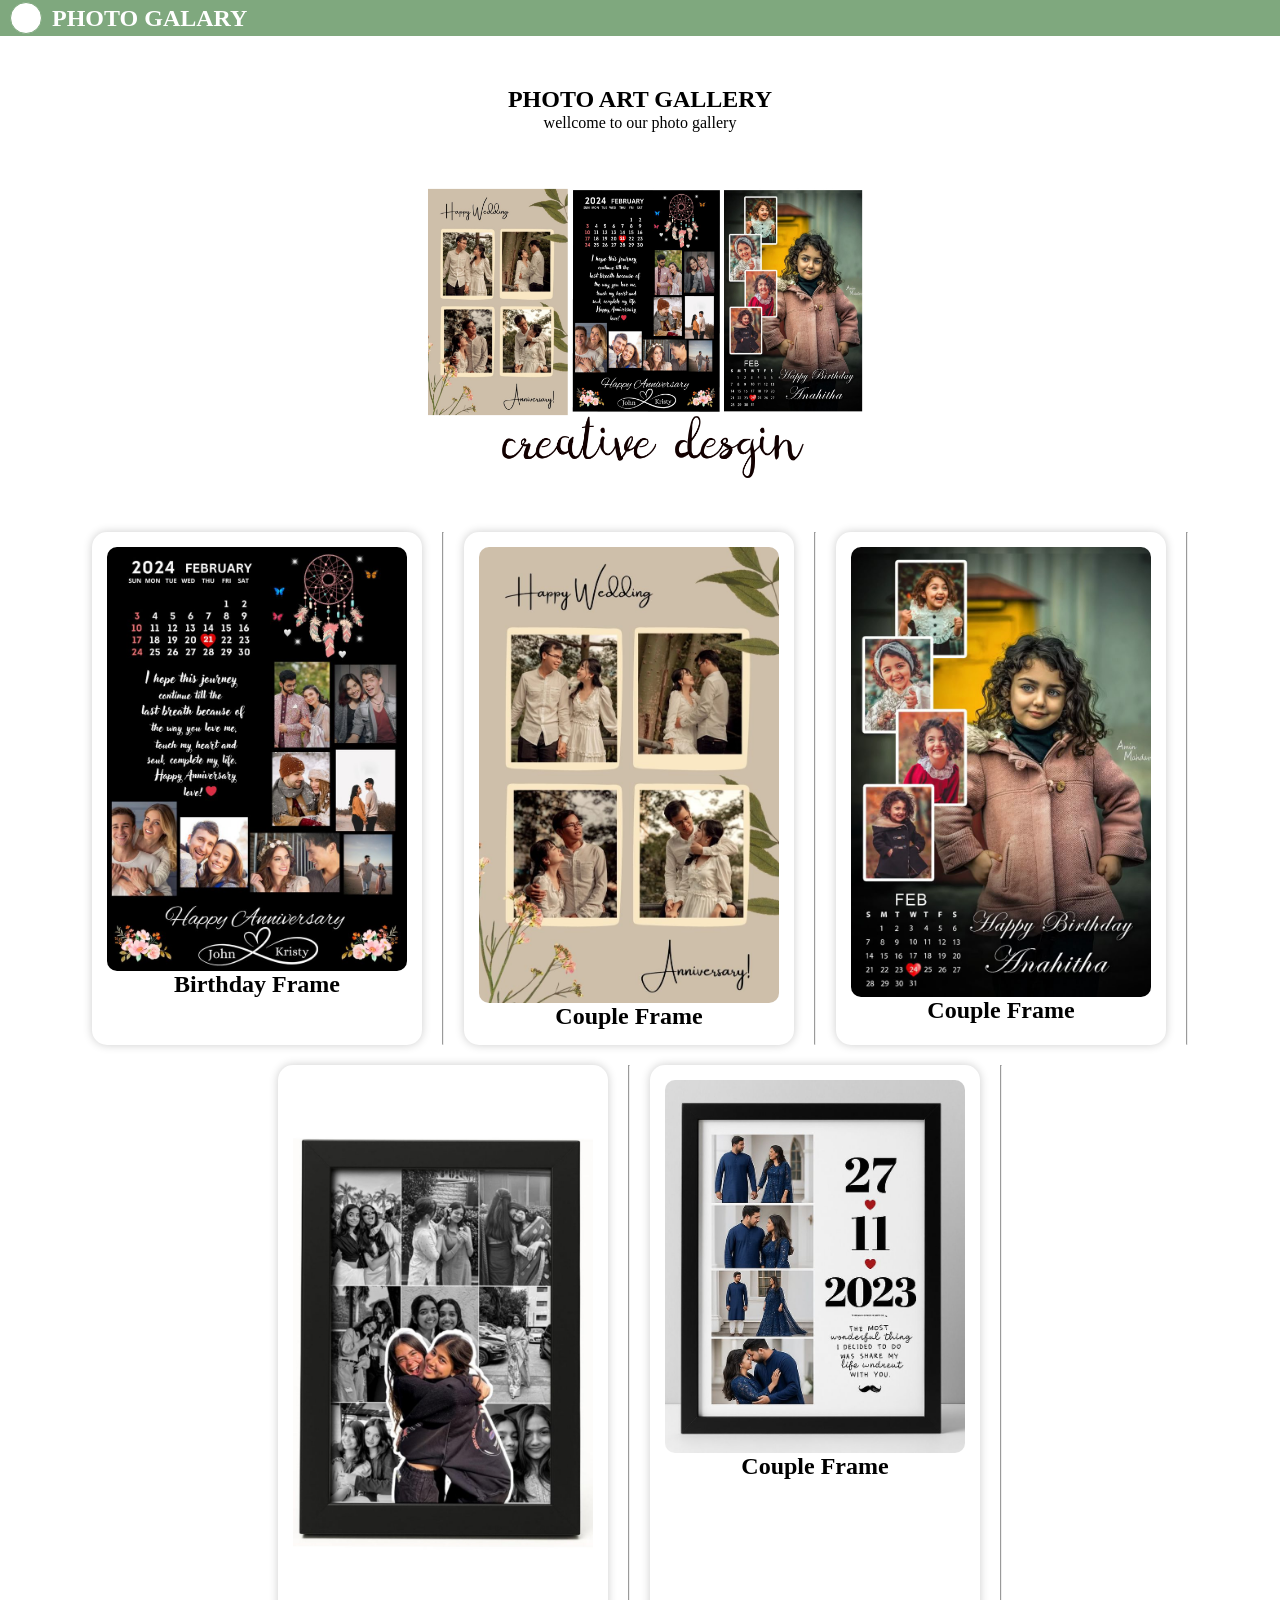
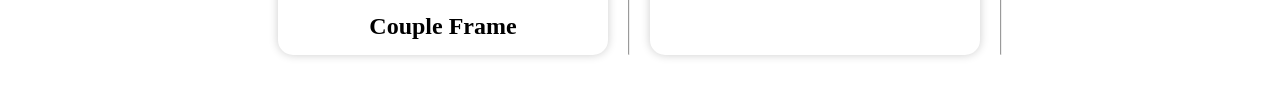
<file: index.html>
<html>
<head>
    <title>My Frame Website</title>
    <link rel="stylesheet" href="style.css">
</head>
<body>

<div class="headbar">

    <div class="logo">
        <div class="logo1">

        </div>
    </div>
    <h2>PHOTO GALARY
    </h2>

</div>

<div class="intro">

<h2>PHOTO ART GALLERY</h2>
<p>wellcome to our photo gallery

</p>


</div>
<div class="slid">
<div class="slider">
  <img class="slide" src="New Project.jpg">
  <img class="slide" src="New Project (1).jpg">
  <img class="slide" src="New Project (2).jpg">
</div>
</div>
<div id="products"></div>
<div id="products"></div>

<script src="products.js"></script>

<script>

let output = "";

products.forEach(product => {

    output += `

    <div class="product-card">

        <a href="product.html?id=${product.id}">

            <img src="${product.image}" width="300">

        </a>

        <h2>${product.name}</h2>

    </div>

    <hr>

    `;

});

document.getElementById("products").innerHTML = output;
</script>
</body>


<script src="script.js"></script>

</html>
</file>
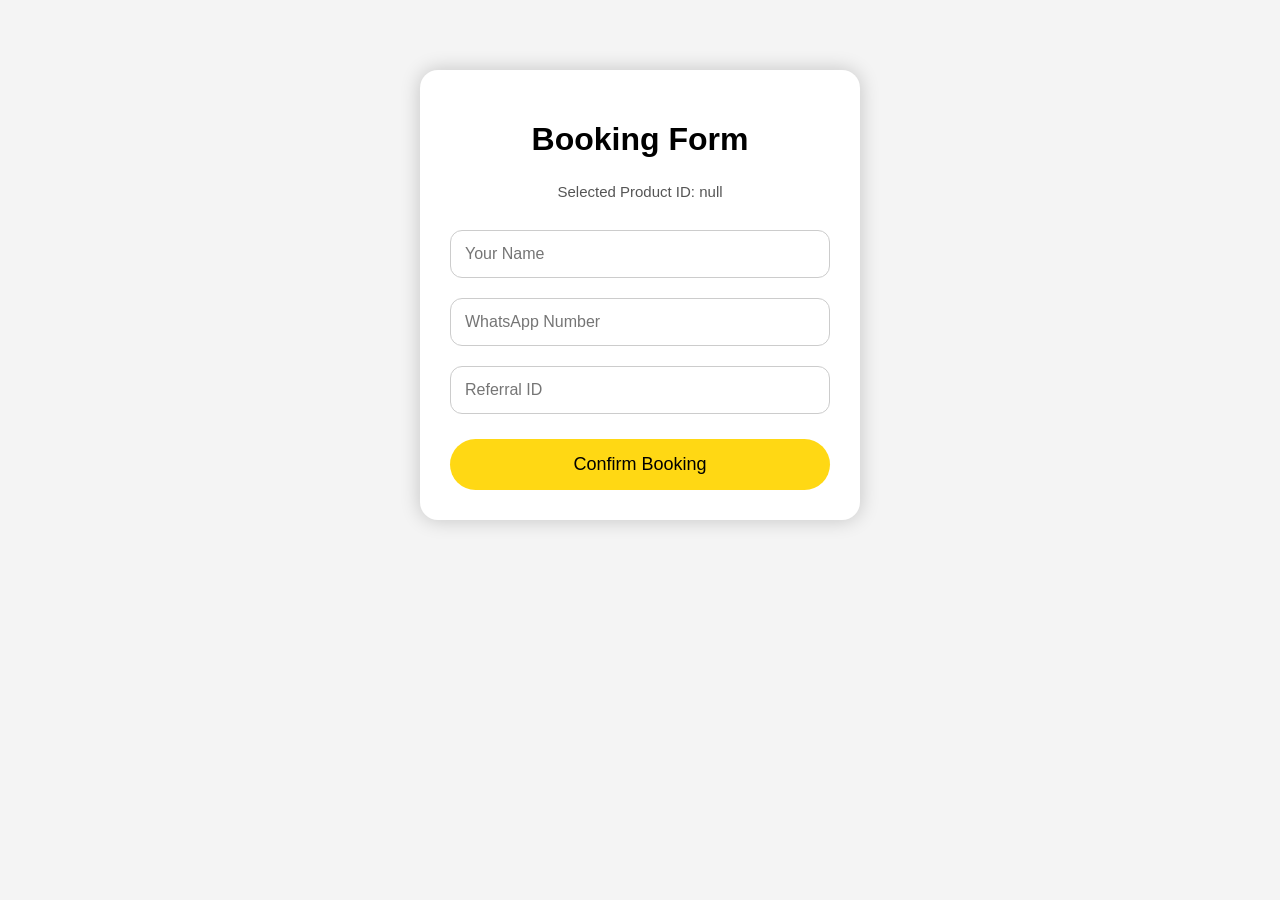
<file: book.html>
<!DOCTYPE html>
<html>

<head>
    <title>Booking Form</title>

    <style>

        body{
            font-family: Arial, sans-serif;
            background: #f4f4f4;
            margin: 0;
            padding: 0;
        }

        .booking-box{
            width: 380px;
            margin: 70px auto;
            background: white;
            padding: 30px;
            border-radius: 18px;
            box-shadow: 0px 0px 20px rgba(0,0,0,0.2);
            text-align: center;
        }

        .booking-box h1{
            margin-bottom: 25px;
        }

        .booking-box input{
            width: 100%;
            padding: 14px;
            margin: 10px 0;
            border: 1px solid #ccc;
            border-radius: 12px;
            font-size: 16px;
            box-sizing: border-box;
        }

        .booking-box button{
            width: 100%;
            padding: 15px;
            margin-top: 15px;
            border: none;
            border-radius: 30px;
            background: #FFD814;
            font-size: 18px;
            cursor: pointer;
        }

        .booking-box button:hover{
            background: #f7ca00;
        }

        .product-id{
            margin-bottom: 20px;
            color: #555;
            font-size: 15px;
        }

    </style>
</head>

<body>

<div class="booking-box">

    <h1>Booking Form</h1>

    <p class="product-id" id="productText"></p>

    <form id="bookingForm">

        <input type="text" id="name" placeholder="Your Name" required>

        <input type="text" id="number" placeholder="WhatsApp Number" required>

        <input type="text" id="referral" placeholder="Referral ID">

        <button type="submit">Confirm Booking</button>

    </form>

</div>

<script>

const params = new URLSearchParams(window.location.search);

const productId = params.get("product");

document.getElementById("productText").innerText =
"Selected Product ID: " + productId;

document.getElementById("bookingForm").addEventListener("submit", function(e){

    e.preventDefault();

    fetch("https://script.google.com/macros/s/AKfycbwhauSrhDOC-MIc8GaxRZA-lZ9PLNGVBSRLWmIev1-zCVzid5Ujgr7qac3z2ZddwWxE/exec", {

        method: "POST",

        body: new URLSearchParams({

            name: document.getElementById("name").value,

            number: document.getElementById("number").value,

            referral: document.getElementById("referral").value,

            product: productId

        })

    })

    .then(() => {

        window.location.href = "conf.html";

    });

});

</script>

</body>
</html>
</file>
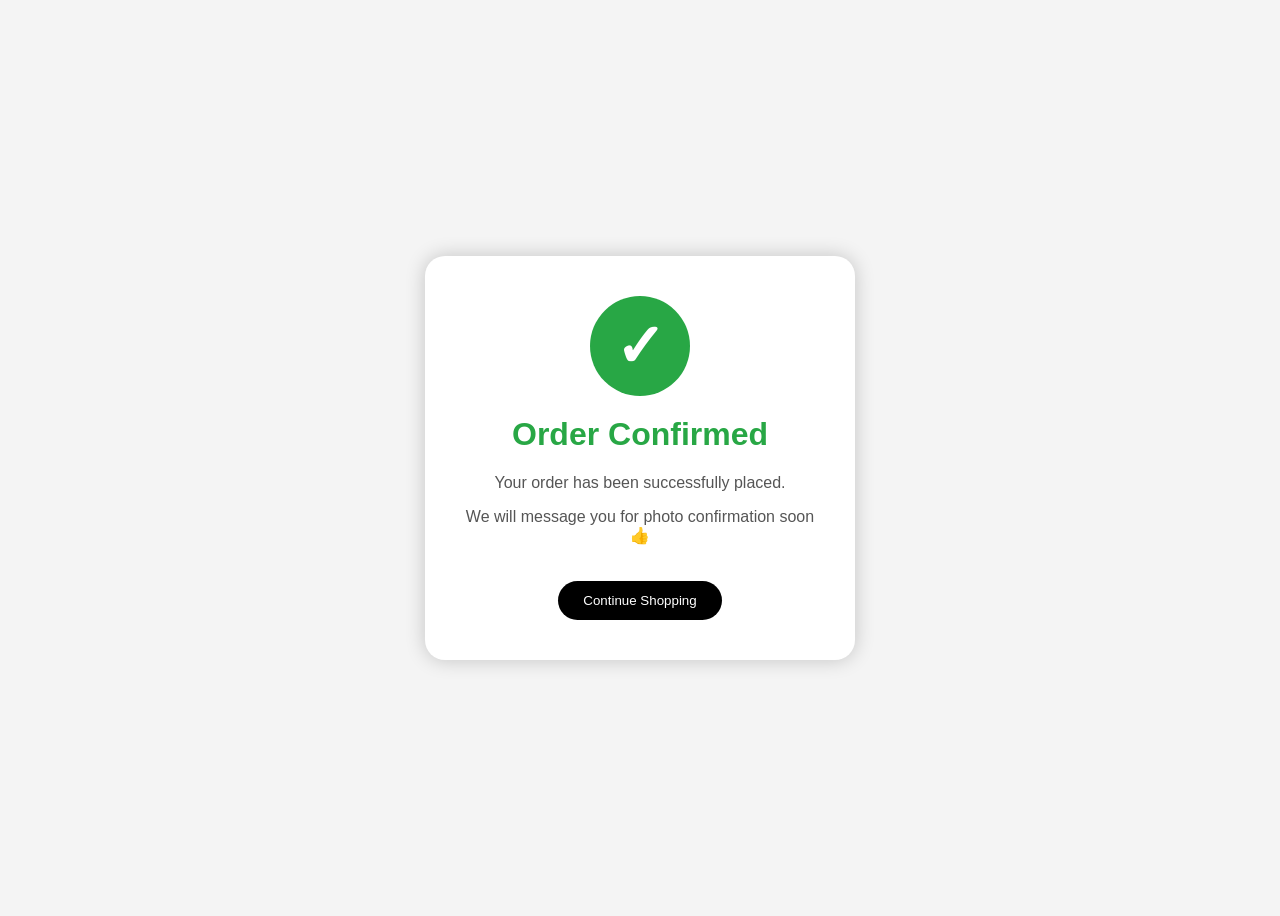
<file: conf.html>
<!DOCTYPE html>
<html>

<head>
<title>Order Confirmed</title>

<style>

body{
    font-family: Arial;
    background: #f4f4f4;
    display: flex;
    justify-content: center;
    align-items: center;
    height: 100vh;
}

/* box */
.card{
    background: white;
    padding: 40px;
    border-radius: 20px;
    text-align: center;
    box-shadow: 0px 0px 20px rgba(0,0,0,0.2);
    width: 350px;
}

/* green circle */
.circle{
    width: 100px;
    height: 100px;
    border-radius: 50%;
    background: #28a745;
    margin: auto;
    display: flex;
    justify-content: center;
    align-items: center;
    animation: pop 0.5s ease-in-out;
}

/* tick */
.circle span{
    color: white;
    font-size: 60px;
    font-weight: bold;
}

/* animation */
@keyframes pop{
    0%{transform: scale(0);}
    80%{transform: scale(1.2);}
    100%{transform: scale(1);}
}

h1{
    margin-top: 20px;
    color: #28a745;
}

p{
    color: #555;
    margin-top: 10px;
}

button{
    margin-top: 20px;
    padding: 12px 25px;
    border: none;
    border-radius: 25px;
    background: black;
    color: white;
    cursor: pointer;
}

button:hover{
    background: #333;
}

</style>

</head>

<body>

<div class="card">

    <div class="circle">
        <span>✓</span>
    </div>

    <h1>Order Confirmed</h1>

    <p>Your order has been successfully placed.</p>

    <p>We will message you for photo confirmation soon 👍</p>

    <button onclick="window.location.href='index.html'">
        Continue Shopping
    </button>

</div>

</body>
</html>
</file>
<file: style.css>
*{
margin: 0;
padding: 0;
}

.headbar{
background-color: #7fa87e;
height: 36px;
color: white;
display: flex;  
gap: 10px;
justify-content: flex-start;
align-items: center;
}
.logo{
    border:#7fa87e 1px solid;
    border-radius: 50%;
    height: 30px;
    width: 30px;
    background-color: white;
    margin-left: 10px;
    justify-content: center;
    
    align-items: center;
    font-weight: bold;
    justify-items: center;
    font-size: 20px;    
}
.intro{
    display: flex;
    flex-direction: column;
    align-items: center;
    justify-content: center;
    gap: 1px;
    margin-top: 50px;
}

.slid{
    display: flex;
    flex-direction: column;
    align-items: center;
    justify-content: center;
    gap: 1px;
    margin-top: 50px;
}
.slider {
  width: 500px;
  height: 300px;
  overflow: hidden;
  position: relative;
    display: flex;
   justify-content: center;  /* horizontal center */
  align-items: center;      /* vertical center */
}

.slide {
  width: 100%;
  height: 100%;
  position: absolute;
  opacity: 0;
  transition: opacity 1s ease-in-out;
}


.products{
  background-color: #a31f1f;
    display: flex;
    flex-wrap: wrap;
    justify-content: center;
    gap: 20px;
    margin-top: 50px;
}
#products{
    display: flex;
    flex-wrap: wrap;
    justify-content: center;
    gap: 20px;
    margin-top: 50px;
}

.product-card{
    background: white;
    width: 300px;
    padding: 15px;
    border-radius: 15px;
    box-shadow: 0px 0px 10px rgba(0,0,0,0.2);
    text-align: center;
}

.product-card img{
    width: 100%;
    border-radius: 10px;
}

.product-container{
    gap: 50px;
    padding: 50px;
    background: white;
    max-width: 1200px;
    margin: 40px auto;
    border-radius: 15px;
}

.product-image img{
    width: 450px;
    border-radius: 10px;
}

.product-details{
    flex: 1;
}

.product-details h1{
    font-size: 38px;
    margin-bottom: 15px;
}

.product-details h2{
    color: #B12704;
    font-size: 32px;
    margin-bottom: 20px;
}

.desc{
    font-size: 18px;
    color: #444;
    margin-bottom: 25px;
}

.stock{
    color: green;
    font-weight: bold;
    font-size: 20px;
}

.product-details p{
    font-size: 17px;
    margin: 12px 0;
}

.product-details button{
    margin-top: 25px;
    background: #FFD814;
    border: none;
    padding: 15px 40px;
    font-size: 18px;
    border-radius: 30px;
    cursor: pointer;
}

.product-details button:hover{
    background: #f7ca00;
}
</file>
